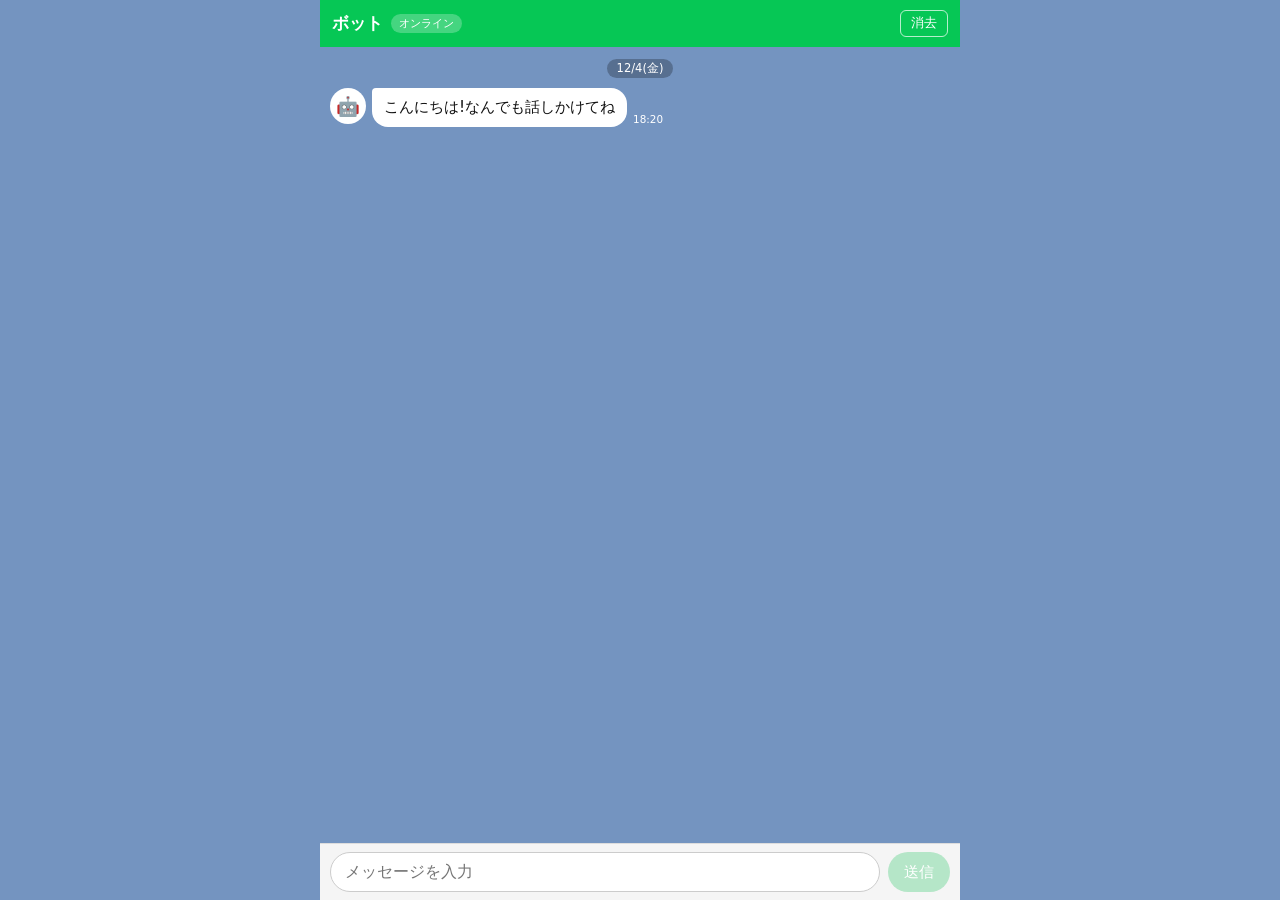
<file: index.html>
<!DOCTYPE html>
<html lang="ja">
<head>
  <meta charset="UTF-8">
  <meta name="viewport" content="width=device-width, initial-scale=1, viewport-fit=cover">
  <title>チャット</title>
  <meta name="theme-color" content="#06c755">
  <link rel="manifest" href="manifest.webmanifest">
  <link rel="icon" href="icons/icon-192.png">
  <link rel="apple-touch-icon" href="icons/icon-192.png">
  <link rel="stylesheet" href="css/style.css">
</head>
<body>
  <div class="app">
    <header class="top">
      <div class="top-title">
        <span class="name">ボット</span>
        <span id="status" class="badge">確認中…</span>
      </div>
      <div class="top-actions">
        <button id="installBtn" class="small" hidden>追加</button>
        <button id="clearBtn" class="small" title="履歴を消す">消去</button>
      </div>
    </header>

    <main id="messages" class="messages" aria-live="polite"></main>

    <div id="iosBanner" class="ios-banner" hidden>
      <div class="ios-text">
        <strong>ホーム画面に追加</strong>すると、アプリのように使えます。<br>
        下の共有ボタン <span class="share-icon" aria-hidden="true">⎋</span> を押して、<b>「ホーム画面に追加」</b>を選んでください。
      </div>
      <button id="iosClose" class="ios-close" aria-label="閉じる">×</button>
    </div>

    <form id="form" class="composer" autocomplete="off">
      <input id="input" type="text" placeholder="メッセージを入力" enterkeyhint="send" maxlength="500">
      <button id="send" type="submit" disabled aria-label="送信">送信</button>
    </form>
  </div>
  <script src="js/app.js"></script>
</body>
</html>
</file>
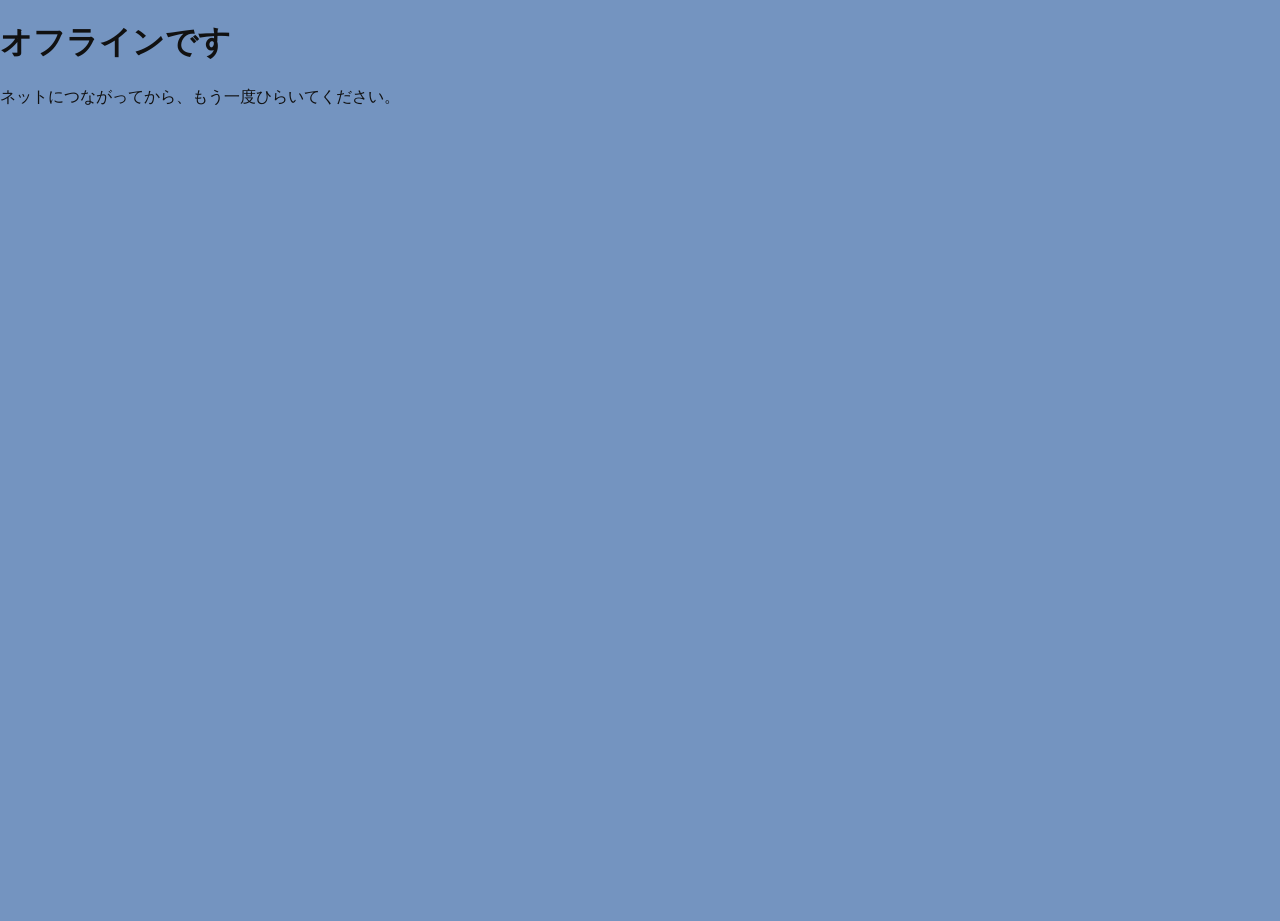
<file: offline.html>
<!DOCTYPE html>
<html lang="ja"><head><meta charset="UTF-8"><meta name="viewport" content="width=device-width, initial-scale=1">
<title>オフライン</title><link rel="stylesheet" href="css/style.css"></head>
<body><main><h1>オフラインです</h1><p>ネットにつながってから、もう一度ひらいてください。</p></main></body></html>
</file>
<file: css/style.css>
* { box-sizing: border-box; }
html, body { height: 100%; margin: 0; }
body { font-family: system-ui, "Hiragino Sans", "Yu Gothic", sans-serif; color: #111; background: #7494c0; }

.app { display: flex; flex-direction: column; height: 100dvh; max-width: 640px; margin: 0 auto; background: #7494c0; }

.top { display: flex; align-items: center; justify-content: space-between;
  padding: 10px 12px; padding-top: calc(10px + env(safe-area-inset-top));
  background: #06c755; color: #fff; }
.top-title { display: flex; align-items: center; gap: 8px; }
.name { font-weight: 700; font-size: 1.05rem; }
.badge { font-size: .7rem; padding: 2px 8px; border-radius: 99px; background: rgba(255,255,255,.25); }
.top-actions { display: flex; gap: 6px; }
.small { padding: 4px 10px; font-size: .8rem; border: 1px solid rgba(255,255,255,.7);
  border-radius: 6px; background: transparent; color: #fff; }

.messages { flex: 1; overflow-y: auto; padding: 12px 10px; display: flex; flex-direction: column; gap: 10px; }
.date { align-self: center; font-size: .72rem; color: #fff; background: rgba(0,0,0,.25);
  padding: 2px 10px; border-radius: 99px; }

.row { display: flex; align-items: flex-end; gap: 6px; max-width: 100%; }
.row.me { justify-content: flex-end; }
.row.bot { justify-content: flex-start; }
.avatar { width: 36px; height: 36px; border-radius: 50%; background: #fff; display: grid;
  place-items: center; font-size: 1.2rem; flex: none; align-self: flex-start; }
.meta { display: flex; flex-direction: column; font-size: .65rem; color: #fff; line-height: 1.3; }
.row.me .meta { align-items: flex-end; }

.bubble { position: relative; max-width: 70%; padding: 8px 12px; border-radius: 16px;
  line-height: 1.5; font-size: .95rem; white-space: pre-wrap; word-break: break-word; }
.row.me .bubble { background: #8de055; border-bottom-right-radius: 4px; }
.row.bot .bubble { background: #fff; border-top-left-radius: 4px; }

.typing .bubble { color: #888; }

.composer { display: flex; gap: 8px; padding: 8px 10px; padding-bottom: calc(8px + env(safe-area-inset-bottom));
  background: #f5f5f5; border-top: 1px solid #ddd; }
.composer input { flex: 1; min-width: 0; padding: 10px 14px; font-size: 16px; /* 16px: iPhoneの自動ズーム防止 */
  border: 1px solid #ccc; border-radius: 20px; outline: none; background: #fff; }
.composer input:focus { border-color: #06c755; }
.composer button { padding: 0 16px; border: 0; border-radius: 20px; background: #06c755; color: #fff; font-size: .95rem; }
.composer button:disabled { background: #b5e6c8; }

.ios-banner { display: flex; align-items: flex-start; gap: 8px; padding: 10px 12px;
  background: #fff8d6; border-top: 1px solid #e6d98a; font-size: .8rem; line-height: 1.5; }
.ios-banner[hidden] { display: none; }
.ios-text { flex: 1; }
.share-icon { display: inline-block; padding: 0 4px; border: 1px solid #888; border-radius: 4px; }
.ios-close { flex: none; width: 28px; height: 28px; border: 0; border-radius: 50%;
  background: rgba(0,0,0,.1); font-size: 1.1rem; line-height: 1; color: #333; }
</file>
